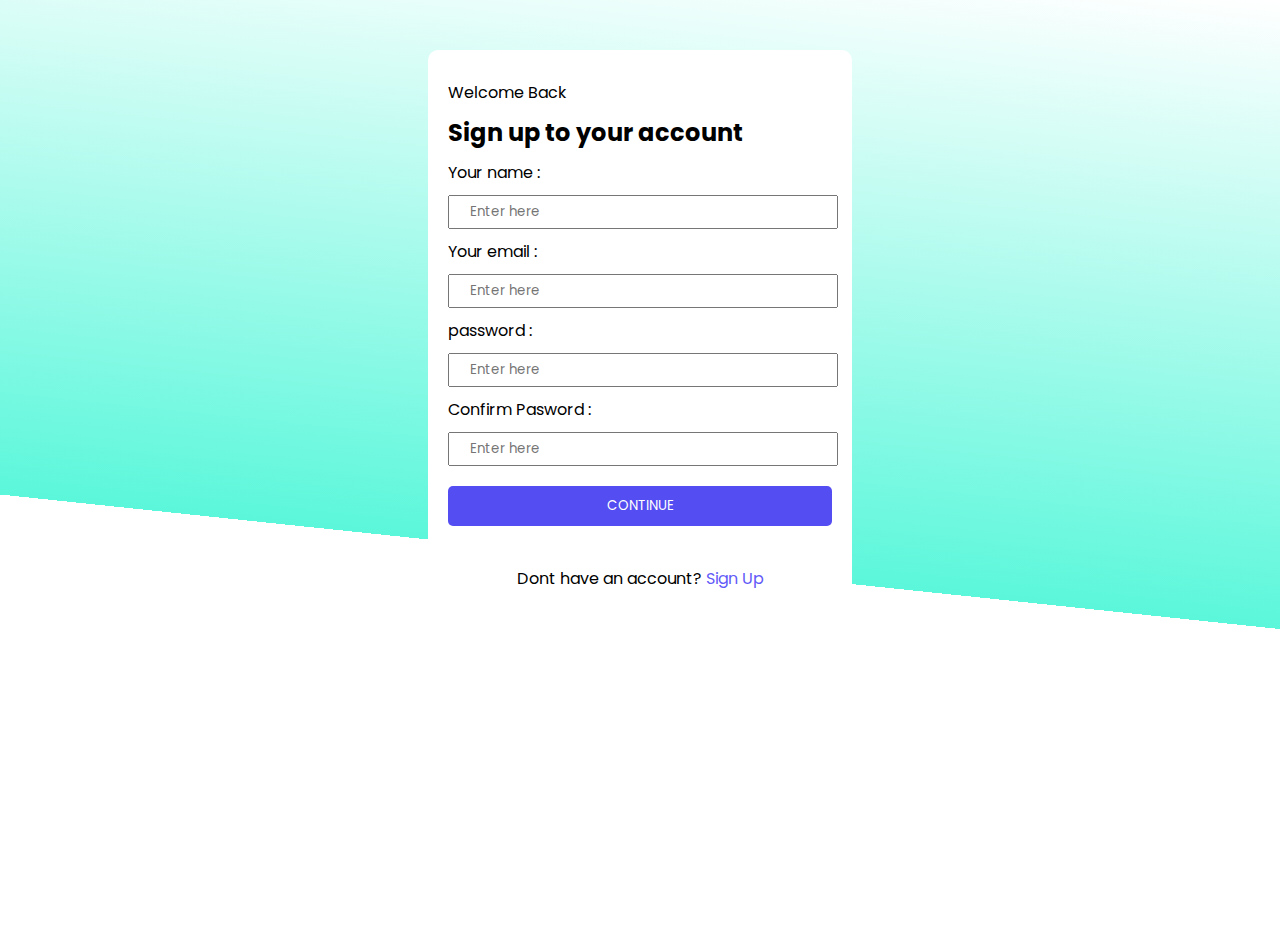
<file: index.html>
<!DOCTYPE html>
<html lang="en">
<head>
    <meta charset="UTF-8">
    <meta http-equiv="X-UA-Compatible" content="IE=edge">
    <meta name="viewport" content="width=device-width, initial-scale=1.0">
    <link rel="preconnect" href="https://fonts.googleapis.com">
<link rel="preconnect" href="https://fonts.gstatic.com" crossorigin>
<link href="https://fonts.googleapis.com/css2?family=Poppins:wght@300&display=swap" rel="stylesheet">
<link rel="stylesheet" href="style.css">
<link rel="stylesheet" href="responsive.css">
    <title>Document</title>
</head>
<body>
    <div class="container">
        <form class="signuppage">

           

            <p>Welcome Back</p>
            <h2 id="sign">Sign up to your account</h2>
    
            <label for="name">Your name :</label>
            <input type="text" id="name" class="name" placeholder="Enter here">
            <label for="email">Your email :</label>
            <input type="email" id="email" class="email" placeholder="Enter here">
            <label for="password">password :</label>
            <input type="password" id="password" class="pass" placeholder="Enter here">
            <label for="cpassword">Confirm Pasword :</label>
            <input type="password" id="cpassword" class="cpass" placeholder="Enter here">
    
            <button type="button" id="signupbtn">CONTINUE</button>
    
            
        </form>
        <div class="bottom">
             <div id="error-message" style="color: red;"></div>
        <p>Dont have an account?<span class="signup"> Sign Up</span></p>
        </div>
        
    </div>
    
    <script src="./script.js"></script>
</body>
</html>
</file>
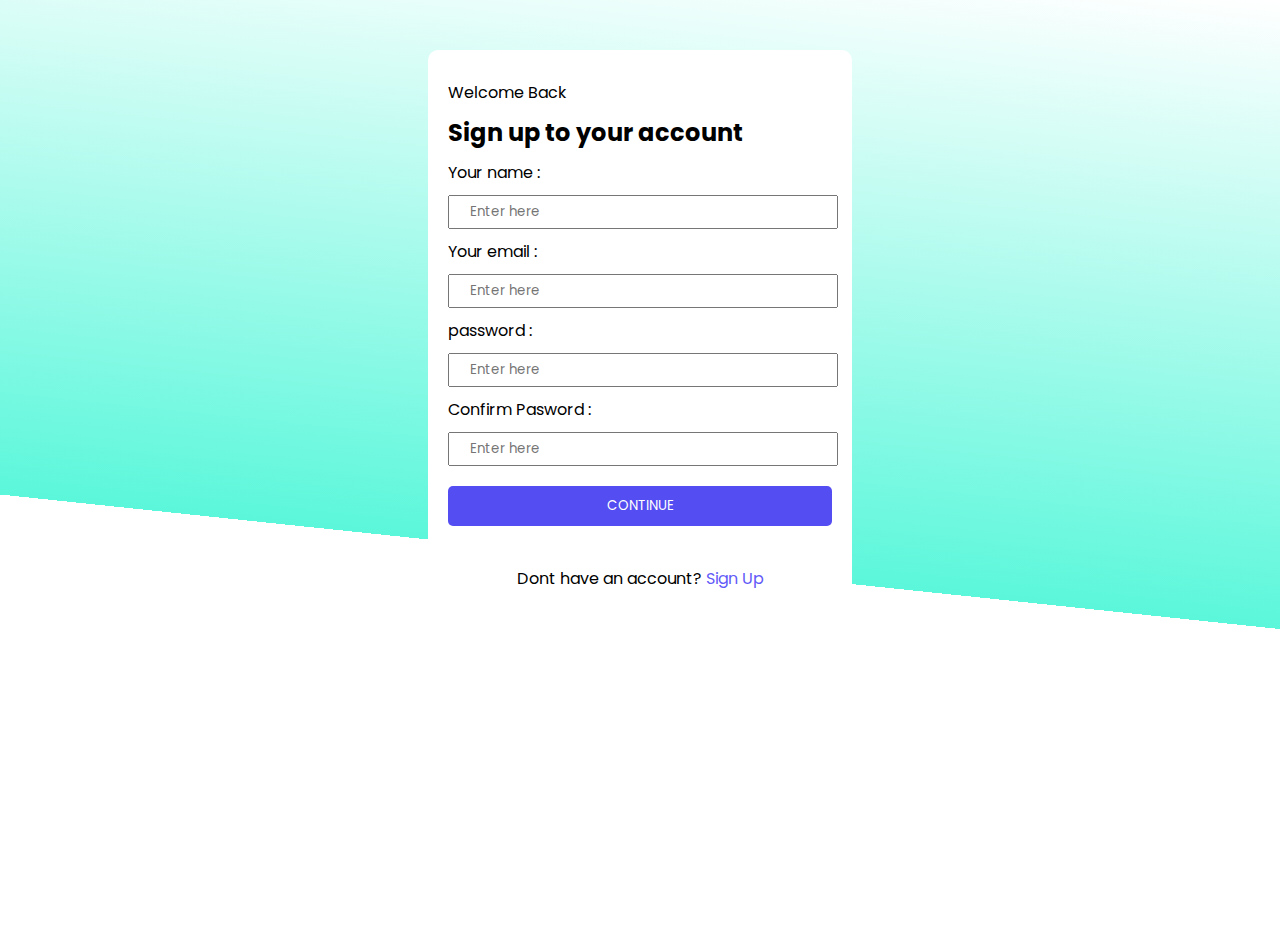
<file: profile/index.html>
<!DOCTYPE html>
<html lang="en">
<head>
    <meta charset="UTF-8">
    <meta http-equiv="X-UA-Compatible" content="IE=edge">
    <meta name="viewport" content="width=device-width, initial-scale=1.0">
    <link rel="preconnect" href="https://fonts.googleapis.com">
<link rel="preconnect" href="https://fonts.gstatic.com" crossorigin>
<link href="https://fonts.googleapis.com/css2?family=Poppins:wght@300&display=swap" rel="stylesheet">
<link rel="stylesheet" href="style.css">
<link rel="stylesheet" href="responsive.css">
    <title>Document</title>
</head>
<body>
   <div class="container">
        <h2 id="s">Signup Successful!</h2>
        <div class="profile">
            <h2>Profile</h2>
            <img class="img1" src="../icon.png" alt="profilelogo">
            <div class="fullname a">
                <h4>Full Name : </h4><span id="fname"></span>
            </div>
            <div class="fullemail a">
                <h4>Email : </h4><span id="email"></span>
            </div>
            <div class="token a">
                <h4>Token : </h4><span id="token"></span>
            </div>
            <div class="password a">
                <h4>Password: </h4><span id="password"></span>
            </div>
            <button id="logbtn">Log Out</button>
        </div>
        
   </div>

    <script src="./script.js"></script>
</body>
</html>
</file>
<file: style.css>
*{
    margin: 0;
    padding: 0;
    font-family: 'Poppins', sans-serif;
}
body{
    height: 100vh;
    background: rgb(255,255,255);
    background: linear-gradient(6deg, rgba(255,255,255,1) 42%, rgba(91,247,219,1) 42%, rgba(255,255,255,1) 100%);
   
  }
#error-message{
    margin-top: 10px;
}
.container{
    width: 30%;
    border-radius: 10px;
    margin-top: 50px;
    margin-left:auto;
    margin-right: auto;
  padding: 30px 20px;
  background-color: white;
}
.signuppage{
    display: flex;
    flex-direction: column;
    gap: 10px;
}
input{
    width: 90%;
    padding: 5px 20px;
}
#signupbtn{
    margin-top: 10px;
   width: 100%;
   padding: 10px;
   background-color: #544df1;
   border: none;
   border-radius: 5px;
   color: white;
   cursor: pointer;
}
.bottom{
    display: flex;
    gap: 30px;
    flex-direction: column;
    align-items: center;
}
.signup, .err{
    margin-top: 10px;
    color: #625bf7;
}
</file>
<file: responsive.css>
@media(max-width:480px) {
    .container{
        width: 70%;
      background-color: white;
    }
    #sign{
        font-size: 18px;
    }
    input{
        width: 85%;
        padding: 5px 20px;

    }
    #signupbtn{
        margin-top: 10px;
       width: 100%;
       padding: 10px;
       background-color: #544df1;
       border: none;
       border-radius: 5px;
       color: white;
       cursor: pointer;
    }
    .bottom{
        display: flex;
        gap: 40px;
        flex-direction: column;
        align-items: center;
    }
}
</file>
<file: profile/style.css>
*{
    margin: 0;
    padding: 0;
    font-family: 'Poppins', sans-serif;
    
}
body{
  height: 100vh;
   background: rgb(255,255,255);
  background: linear-gradient(187deg, rgba(255,255,255,1) 51%, rgba(91,247,219,1) 51%);
}
.container{
    border-radius: 10px;
    width: 30%;
    margin: 50px auto;
  padding: 10px 20px;
  text-align: center;
  background-color: white;
}
#s{
  margin-bottom: 50px;
  margin-top: 10px;
  color: #625bf7;
}
.a{
  display: flex;
  justify-content: center;
  gap: 5px;
}
.profile{
  display: flex;
  flex-direction: column;

  align-items: center;
  gap: 10px;
}
.img1{
  width: 15%;
  margin-top: 20px;
}
#logbtn{
  margin-top: 10px;
   width: 100%;
   padding: 10px;
   background-color: #544df1;
   border: none;
   border-radius: 5px;
   color: white;
   cursor: pointer;
}
</file>
<file: profile/responsive.css>
@media(max-width:480px) {
    .container{

        width: 80%;
        margin: 50px auto;
      padding: 10px 20px;
      text-align: center;
      background-color: white;
    }
}
</file>
